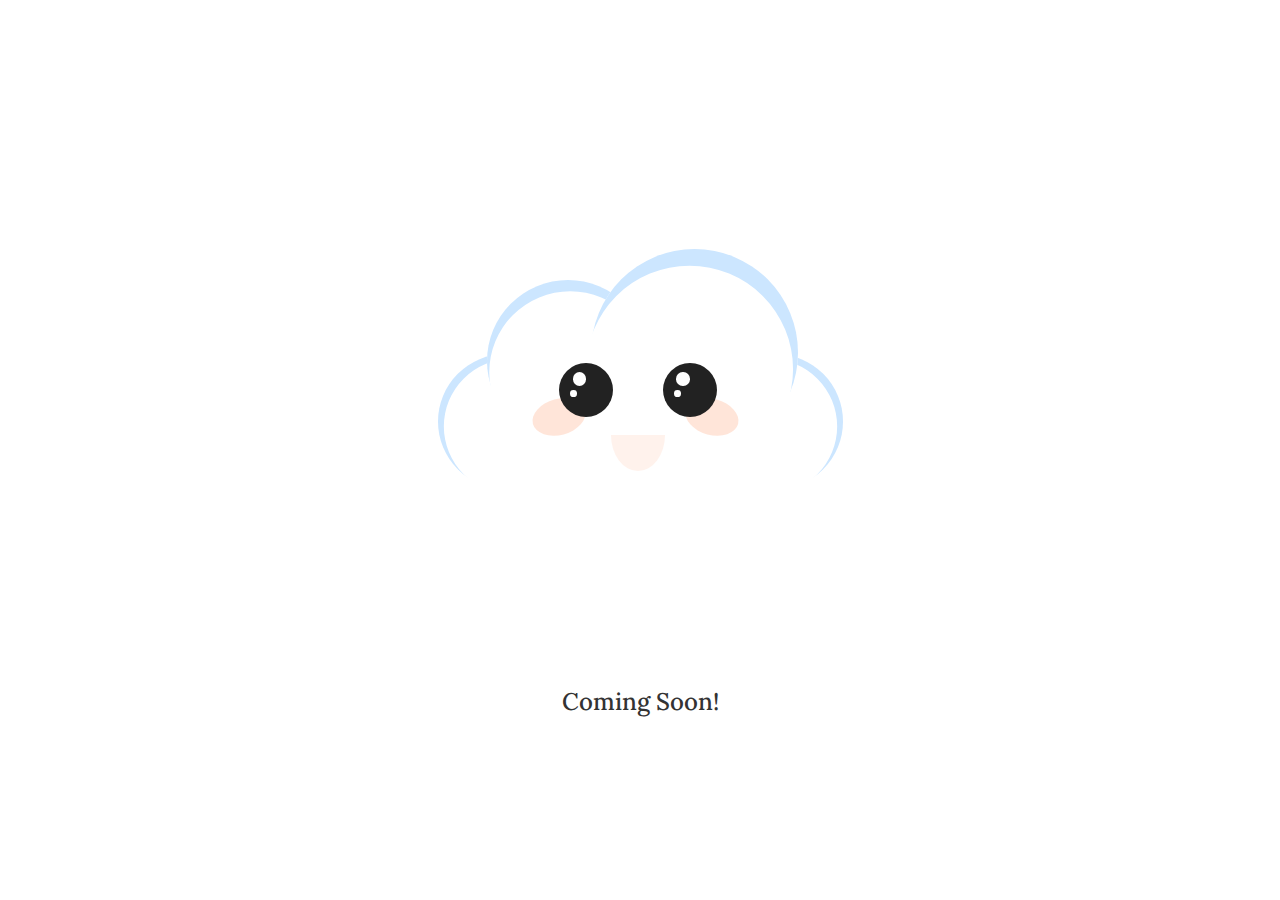
<file: about.html>
<!DOCTYPE html>
<html>
  <head>
    <meta charset="utf-8">
    <link href="cloud.css" rel="stylesheet" type="text/css" />
    <title>Four Hungry Asians Website</title>
    <meta charset="utf-8">
    <meta name="viewport" content="width=device-width, initial-scale=1">
    <link rel="stylesheet" href="https://maxcdn.bootstrapcdn.com/bootstrap/3.4.1/css/bootstrap.min.css">
    <script src="https://ajax.googleapis.com/ajax/libs/jquery/3.5.1/jquery.min.js"></script>
    <script src="https://maxcdn.bootstrapcdn.com/bootstrap/3.4.1/js/bootstrap.min.js"></script>
    <style>
    </style>

  <link href="https://fonts.googleapis.com/css2?family=Open+Sans&display=swap" rel="stylesheet">
<link href="https://fonts.googleapis.com/css2?family=Lora&display=swap" rel="stylesheet">
  </head>


<body>

<center><div class="container">
  <div class="cloud">
    <div class="cloud__center"></div>
    <div class="face">
      <div class="eyes">
        <div class="eye"></div>
        <div class="eye right"></div>
      </div>
      <div class="blush"></div>
      <div class="blush right"></div>
      <div class="smile"></div>
    </div>
  </div>
</div><center>

<center><h3 style="font-family: 'Lora', serif">Coming Soon!</h3><center>

</body>
</html>
</file>
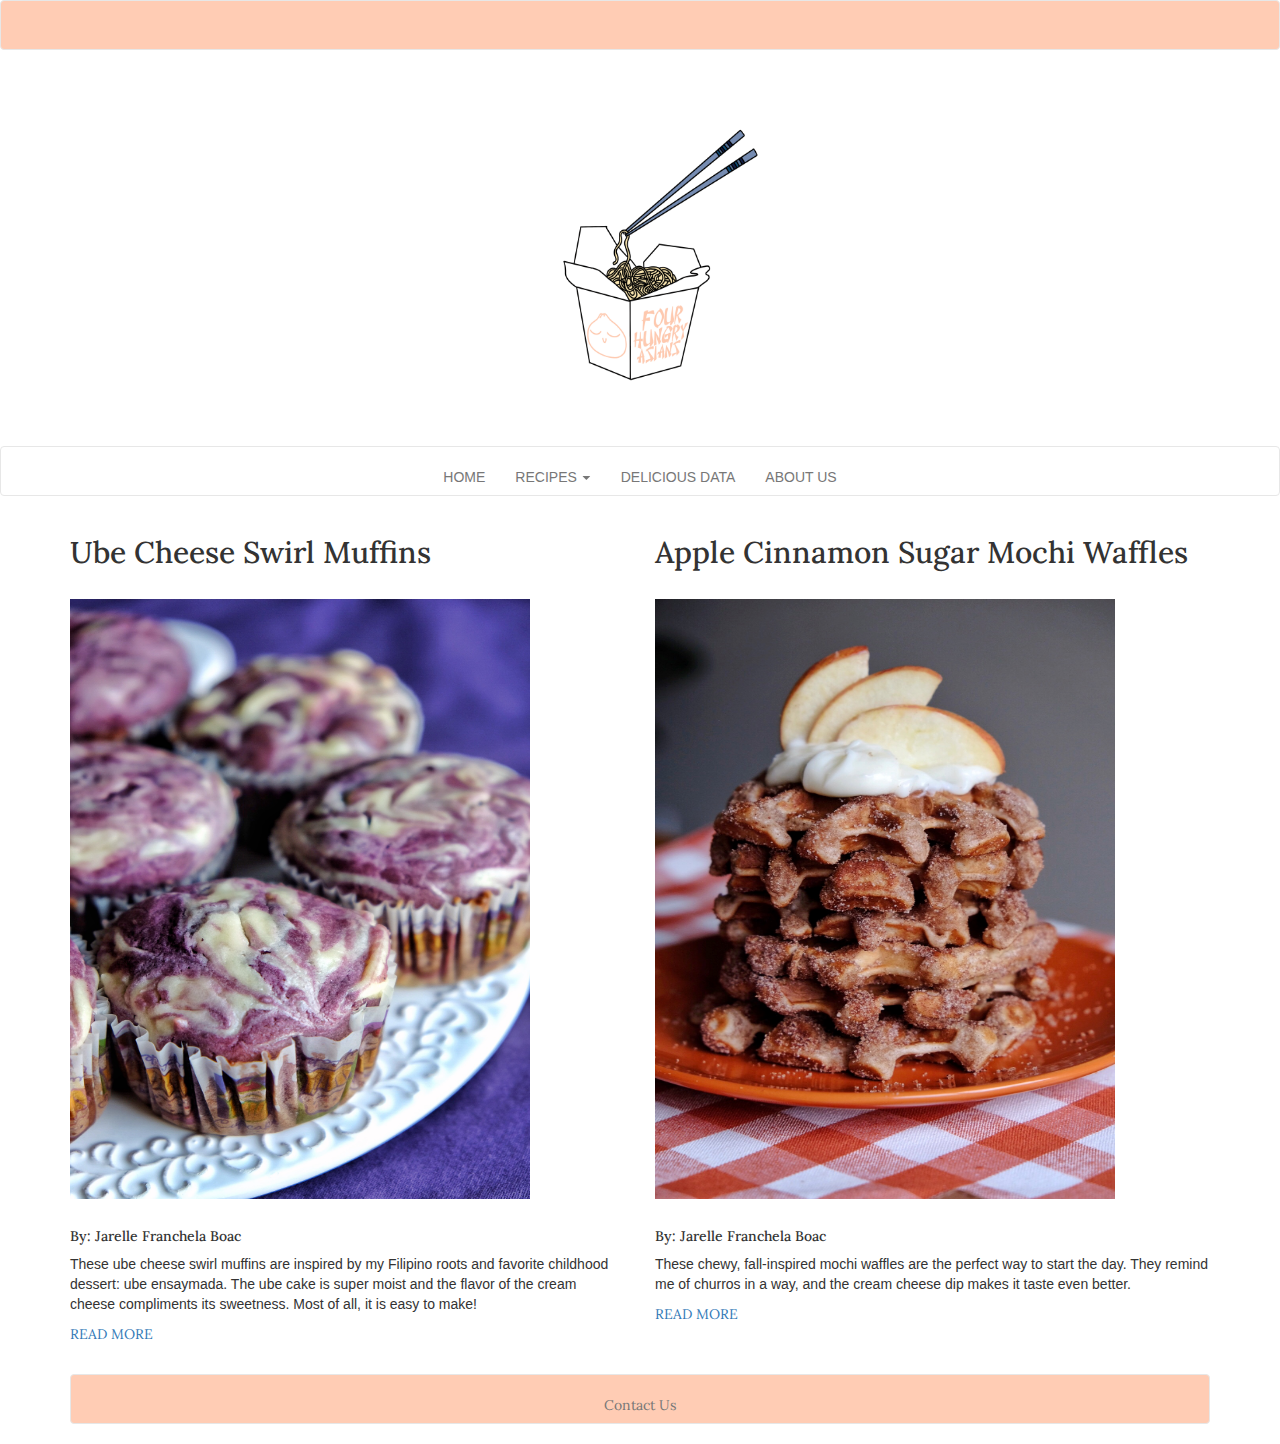
<file: asianfusion.html>
<!DOCTYPE html>
<html>
  <head>
    <meta charset="utf-8">
    <link href="style.css" rel="stylesheet" type="text/css" />
    <title>Four Hungry Asians Website</title>
    <meta charset="utf-8">
    <meta name="viewport" content="width=device-width, initial-scale=1">
    <link rel="stylesheet" href="https://maxcdn.bootstrapcdn.com/bootstrap/3.4.1/css/bootstrap.min.css">
    <script src="https://ajax.googleapis.com/ajax/libs/jquery/3.5.1/jquery.min.js"></script>
    <script src="https://maxcdn.bootstrapcdn.com/bootstrap/3.4.1/js/bootstrap.min.js"></script>
    <style>
    </style>

  <link href="https://fonts.googleapis.com/css2?family=Open+Sans&display=swap" rel="stylesheet">
<link href="https://fonts.googleapis.com/css2?family=Lora&display=swap" rel="stylesheet">

<nav class="navbar navbar-default py-1" style="background-color: #FFCCB4;">
  <div class="container-fluid" style="background-color: #FFCCB4">
  </div>
</nav>

  </head>
  <body>
<div class="jumbotron text-center" style="margin-bottom:0px">
  <img src="logopeach.png" width="280" height="280">
</div>

<nav class="navbar navbar-default" style="background-color:transparent !important;">
  <div class="container-fluid" style="background-color:transparent !important;">
    <div class="navbar-header" style="background-color:transparent !important;">
      <button type="button" class="navbar-toggle" data-toggle="collapse" data-target="#myNavbar">
        <span class="icon-bar"></span>
        <span class="icon-bar"></span>
        <span class="icon-bar"></span>                        
      </button>
    </div>
    <div class="collapse navbar-collapse d-flex justify-content-center" id="myNavbar">
      <ul class="nav navbar-nav abs-center-x">
        <li><a href="index.html">HOME</a></li>

      <li class="dropdown">
          <a class="dropdown-toggle" data-toggle="dropdown" href="#">RECIPES
          <span class="caret"></span></a>
          <ul class="dropdown-menu">
            <li><a href="asianfusion.html">ASIAN FUSION</a></li>
            <li><a href="fallflavors.html">FALL FLAVORS</a></li>
          </ul>
        </li>
        <li><a href="data.html">DELICIOUS DATA</a></li>
        <li><a href="about.html">ABOUT US</a></li>
        </li>

      </ul>
    </div>
  </div>
</nav>


<div class="container">
  <div class="row">
    <div class="col-sm-6">
      <h2 style="font-family: 'Lora', serif;">Ube Cheese Swirl Muffins</h2>
       <br>
      <img src="ubecover.jpeg" width="460" height="600">
      <br>
       <br>
        <h5 style="font-family: 'Lora', serif;">By: Jarelle Franchela Boac</h5>
      <p>These ube cheese swirl muffins are inspired by my Filipino roots and favorite childhood dessert: ube ensaymada. The ube cake is super moist and the flavor of the cream cheese compliments its sweetness. Most of all, it is easy to make! </p>
      <p><a href="uberecipe.html" style="font-family: 'Lora', serif;">READ MORE</a></p>
      <br>
    </div>
  <div class="col-sm-6">
      <h2 style="font-family: 'Lora', serif;">Apple Cinnamon Sugar Mochi Waffles</h2>
       <br>
      <img src="applemochi.jpeg" width="460" height="600">
      <br>
       <br>
        <h5 style="font-family: 'Lora', serif;">By: Jarelle Franchela Boac</h5>
      <p> These chewy, fall-inspired mochi waffles are the perfect way to start the day. They remind me of churros in a way, and the cream cheese dip makes it taste even better.</p>
      <p><a href="data.html" style="font-family: 'Lora', serif;">READ MORE</a></p>
      <br>
    </div>
  </div>

<nav class="navbar navbar-default" style="background-color: #FFCCB4;">
  <div class="container-fluid" style="background-color: #FFCCB4; font-family: 'Lora', serif;">
    <div class="navbar-header" style="background-color: #FFCCB4;">
      <button type="button" class="navbar-toggle" data-toggle="collapse" data-target="#myNavbar">
        <span class="icon-bar"></span>
        <span class="icon-bar"></span>
        <span class="icon-bar"></span>                        
      </button>
    </div>
    <div class="collapse navbar-collapse d-flex justify-content-center" id="myNavbar">
      <ul class="nav navbar-nav abs-center-x" >
        <li><a href="#">Contact Us</a></li>
      </ul>
    </div>
  </div>
</nav>




<!--<nav class="navbar navbar-default" style="background-color: #FFCCB4;">
  <div class="container-fluid" style="background-color: #FFCCB4; font-family: 'Lora', serif;">
    <div class="navbar-header" style="background-color: #FFCCB4;">
      <button type="button" class="navbar-toggle" data-toggle="collapse" data-target="#myNavbar">
        <span class="icon-bar"></span>
        <span class="icon-bar"></span>
        <span class="icon-bar"></span>                        
      </button>
    </div>
    <div class="collapse navbar-collapse d-flex justify-content-center" id="myNavbar">
      <ul class="nav navbar-nav abs-center-x" >
        <li><a href="#">Contact Us</a></li>
      </ul>
    </div>
  </div>
</nav>-->
  </body>
</html>
</file>
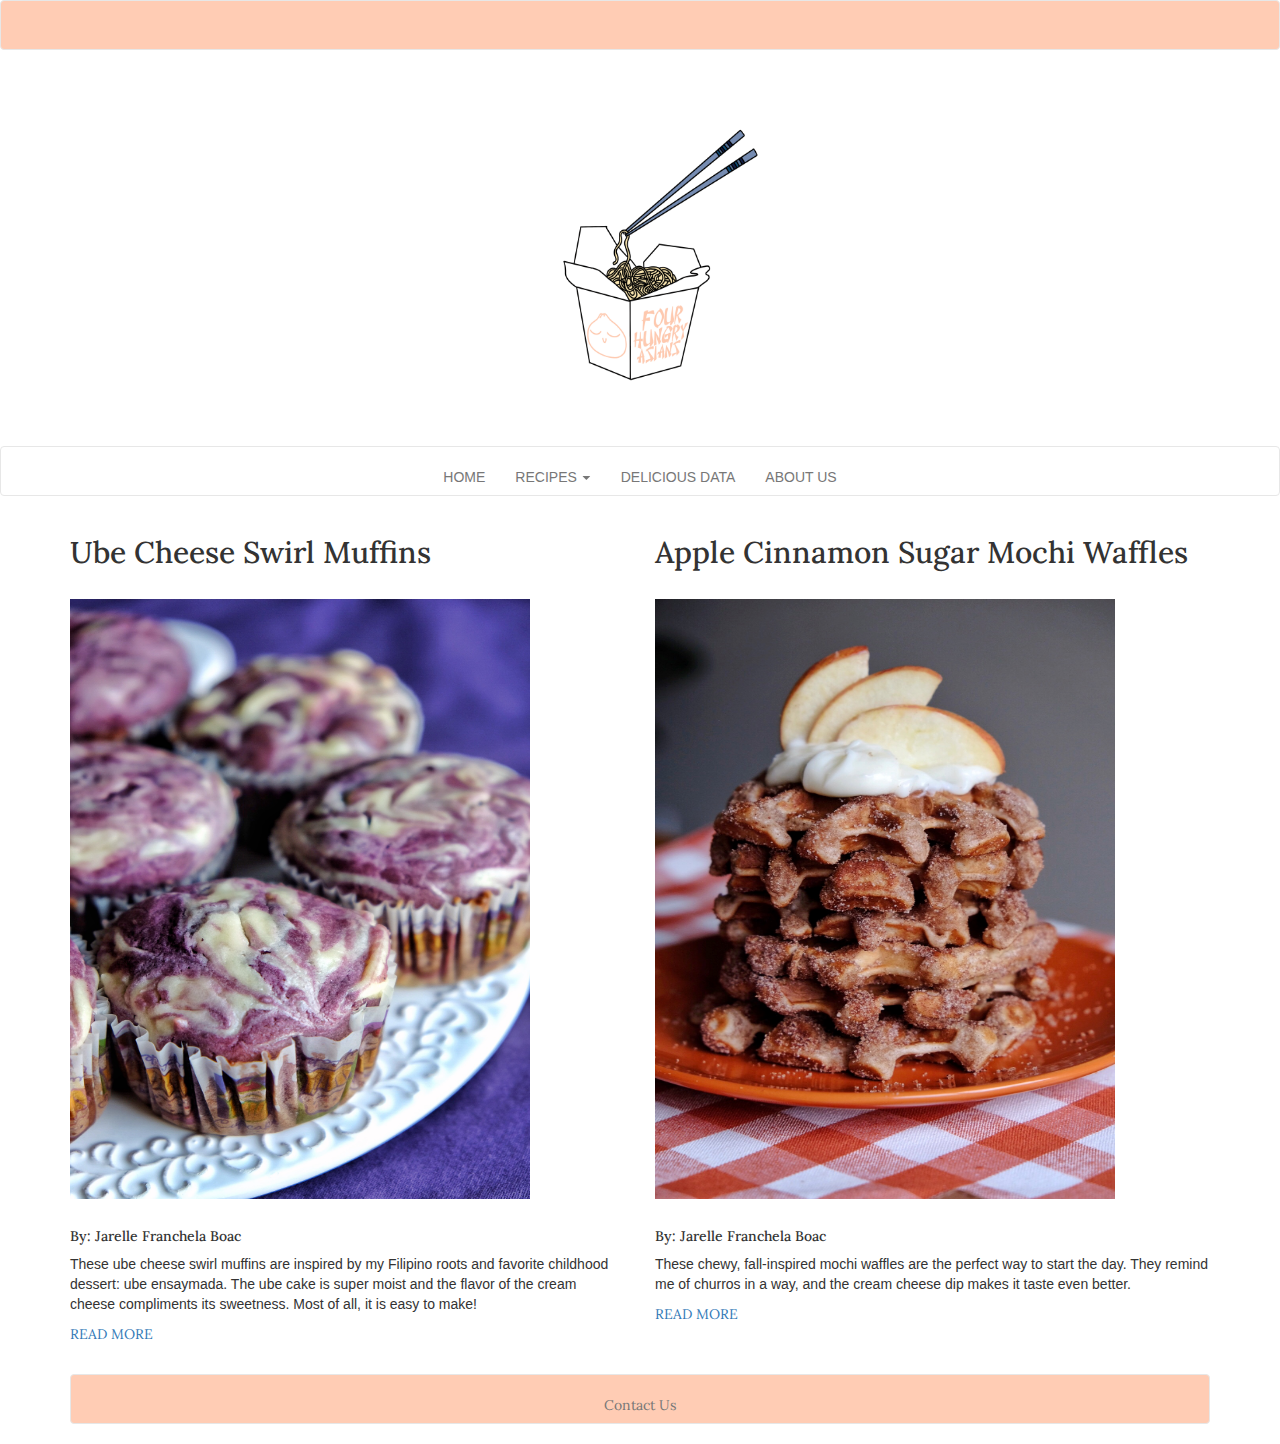
<file: fallflavors.html>
<!DOCTYPE html>
<html>
  <head>
    <meta charset="utf-8">
    <link href="style.css" rel="stylesheet" type="text/css" />
    <title>Four Hungry Asians Website</title>
    <meta charset="utf-8">
    <meta name="viewport" content="width=device-width, initial-scale=1">
    <link rel="stylesheet" href="https://maxcdn.bootstrapcdn.com/bootstrap/3.4.1/css/bootstrap.min.css">
    <script src="https://ajax.googleapis.com/ajax/libs/jquery/3.5.1/jquery.min.js"></script>
    <script src="https://maxcdn.bootstrapcdn.com/bootstrap/3.4.1/js/bootstrap.min.js"></script>
    <style>
    </style>

  <link href="https://fonts.googleapis.com/css2?family=Open+Sans&display=swap" rel="stylesheet">
<link href="https://fonts.googleapis.com/css2?family=Lora&display=swap" rel="stylesheet">

<nav class="navbar navbar-default py-1" style="background-color: #FFCCB4;">
  <div class="container-fluid" style="background-color: #FFCCB4">
  </div>
</nav>

  </head>
  <body>
<div class="jumbotron text-center" style="margin-bottom:0px">
  <img src="logopeach.png" width="280" height="280">
</div>

<nav class="navbar navbar-default" style="background-color:transparent !important;">
  <div class="container-fluid" style="background-color:transparent !important;">
    <div class="navbar-header" style="background-color:transparent !important;">
      <button type="button" class="navbar-toggle" data-toggle="collapse" data-target="#myNavbar">
        <span class="icon-bar"></span>
        <span class="icon-bar"></span>
        <span class="icon-bar"></span>                        
      </button>
    </div>
    <div class="collapse navbar-collapse d-flex justify-content-center" id="myNavbar">
      <ul class="nav navbar-nav abs-center-x">
        <li><a href="index.html">HOME</a></li>

      <li class="dropdown">
          <a class="dropdown-toggle" data-toggle="dropdown" href="#">RECIPES
          <span class="caret"></span></a>
          <ul class="dropdown-menu">
            <li><a href="asianfusion.html">ASIAN FUSION</a></li>
            <li><a href="fallflavors.html">FALL FLAVORS</a></li>
          </ul>
        </li>
        <li><a href="data.html">DELICIOUS DATA</a></li>
        <li><a href="about.html">ABOUT US</a></li>
        </li>

      </ul>
    </div>
  </div>
</nav>


<div class="container">
  <div class="row">
    <div class="col-sm-6">
      <h2 style="font-family: 'Lora', serif;">Ube Cheese Swirl Muffins</h2>
       <br>
      <img src="ubecover.jpeg" width="460" height="600">
      <br>
       <br>
        <h5 style="font-family: 'Lora', serif;">By: Jarelle Franchela Boac</h5>
      <p>These ube cheese swirl muffins are inspired by my Filipino roots and favorite childhood dessert: ube ensaymada. The ube cake is super moist and the flavor of the cream cheese compliments its sweetness. Most of all, it is easy to make! </p>
      <p><a href="index.html" style="font-family: 'Lora', serif;">READ MORE</a></p>
      <br>
    </div>
  <div class="col-sm-6">
      <h2 style="font-family: 'Lora', serif;">Apple Cinnamon Sugar Mochi Waffles</h2>
       <br>
      <img src="applemochi.jpeg" width="460" height="600">
      <br>
       <br>
        <h5 style="font-family: 'Lora', serif;">By: Jarelle Franchela Boac</h5>
      <p> These chewy, fall-inspired mochi waffles are the perfect way to start the day. They remind me of churros in a way, and the cream cheese dip makes it taste even better.</p>
      <p><a href="index.html" style="font-family: 'Lora', serif;">READ MORE</a></p>
      <br>
    </div>
  </div>

<nav class="navbar navbar-default" style="background-color: #FFCCB4;">
  <div class="container-fluid" style="background-color: #FFCCB4; font-family: 'Lora', serif;">
    <div class="navbar-header" style="background-color: #FFCCB4;">
      <button type="button" class="navbar-toggle" data-toggle="collapse" data-target="#myNavbar">
        <span class="icon-bar"></span>
        <span class="icon-bar"></span>
        <span class="icon-bar"></span>                        
      </button>
    </div>
    <div class="collapse navbar-collapse d-flex justify-content-center" id="myNavbar">
      <ul class="nav navbar-nav abs-center-x" >
        <li><a href="#">Contact Us</a></li>
      </ul>
    </div>
  </div>
</nav>
</body>
</html>
</file>
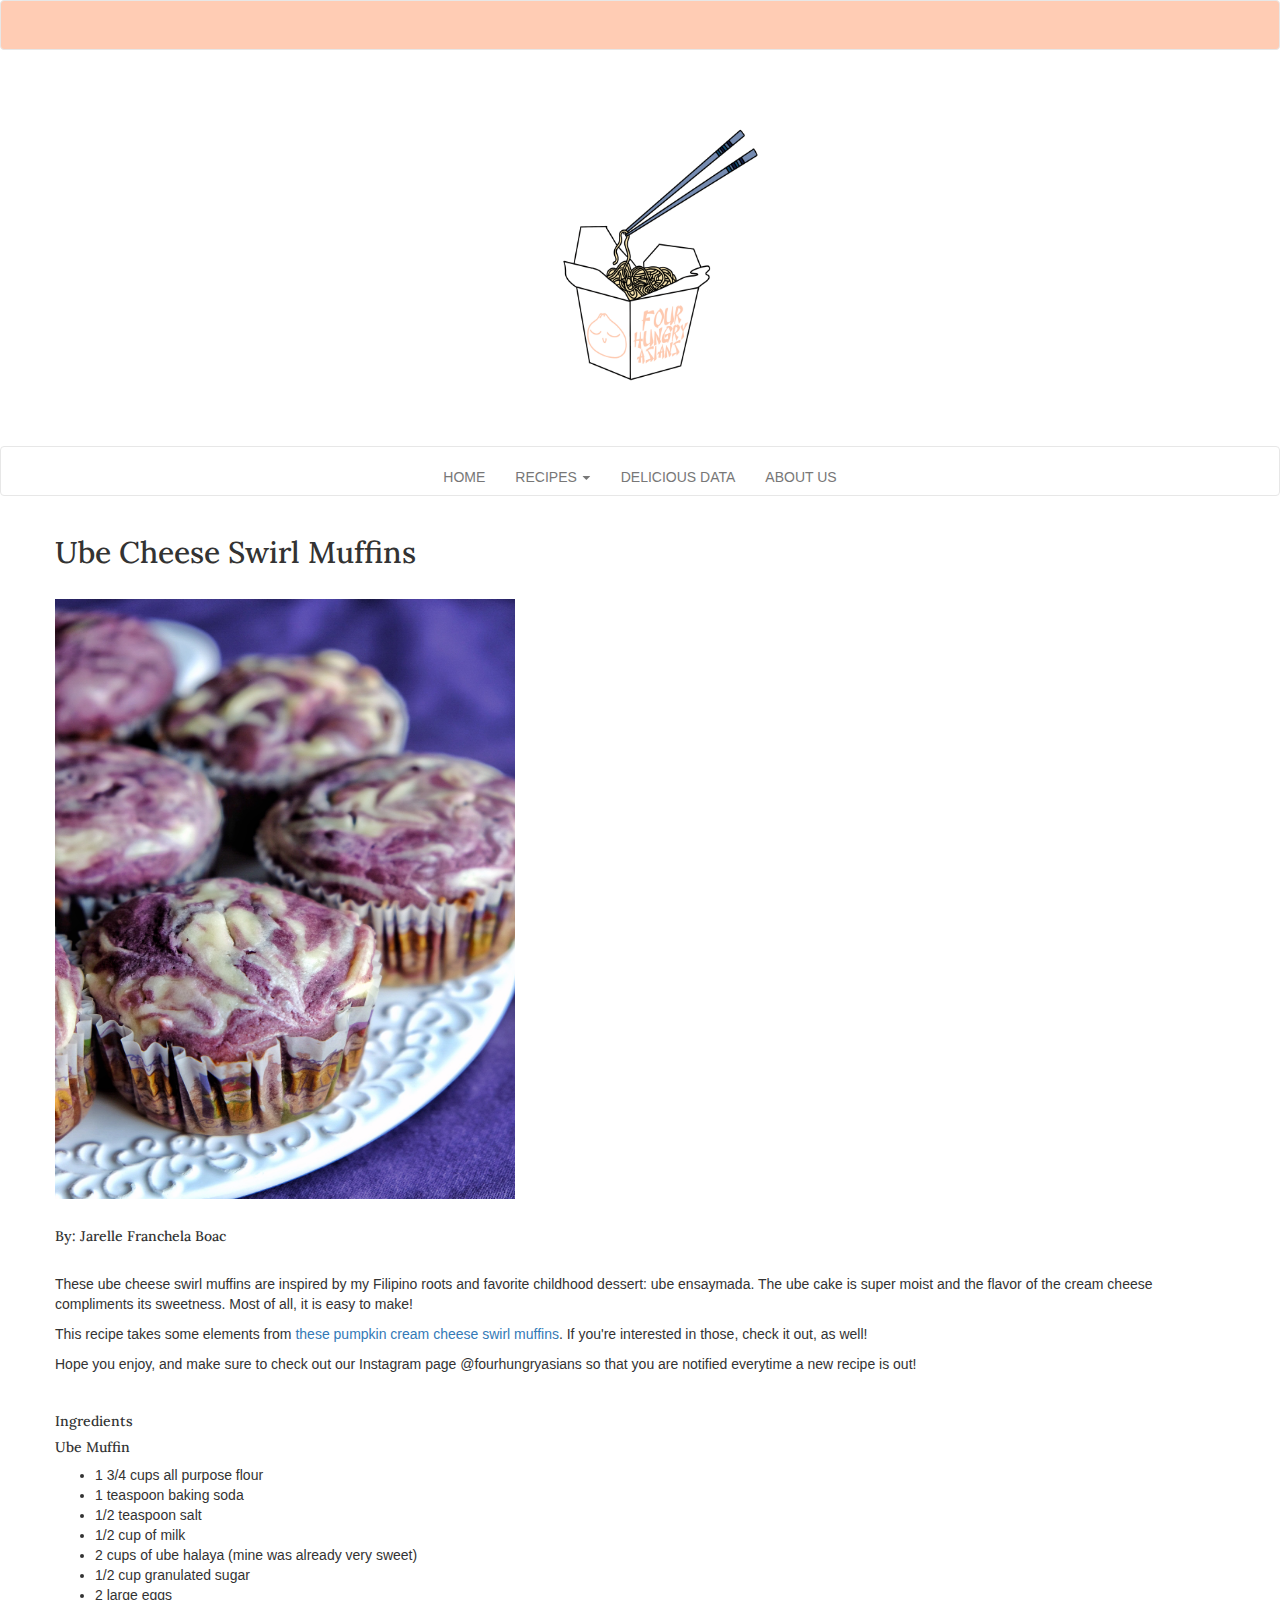
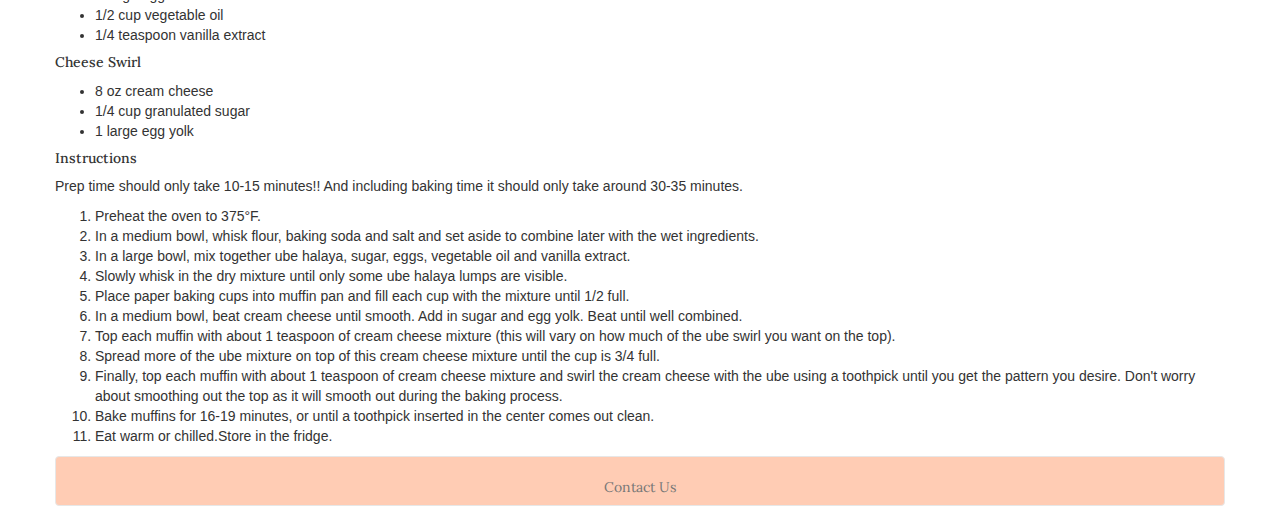
<file: uberecipe.html>
<!DOCTYPE html>
<html>
  <head>
    <meta charset="utf-8">
    <link href="style.css" rel="stylesheet" type="text/css" />
    <title>Four Hungry Asians Website</title>
    <meta charset="utf-8">
    <meta name="viewport" content="width=device-width, initial-scale=1">
    <link rel="stylesheet" href="https://maxcdn.bootstrapcdn.com/bootstrap/3.4.1/css/bootstrap.min.css">
    <script src="https://ajax.googleapis.com/ajax/libs/jquery/3.5.1/jquery.min.js"></script>
    <script src="https://maxcdn.bootstrapcdn.com/bootstrap/3.4.1/js/bootstrap.min.js"></script>
    <style>
    </style>

  <link href="https://fonts.googleapis.com/css2?family=Open+Sans&display=swap" rel="stylesheet">
<link href="https://fonts.googleapis.com/css2?family=Lora&display=swap" rel="stylesheet">

<nav class="navbar navbar-default py-1" style="background-color: #FFCCB4;">
  <div class="container-fluid" style="background-color: #FFCCB4">
  </div>
</nav>

  </head>
  <body>
<div class="jumbotron text-center" style="margin-bottom:0px">
  <img src="logopeach.png" width="280" height="280">
</div>

<nav class="navbar navbar-default" style="background-color:transparent !important;">
  <div class="container-fluid" style="background-color:transparent !important;">
    <div class="navbar-header" style="background-color:transparent !important;">
      <button type="button" class="navbar-toggle" data-toggle="collapse" data-target="#myNavbar">
        <span class="icon-bar"></span>
        <span class="icon-bar"></span>
        <span class="icon-bar"></span>                        
      </button>
    </div>
    <div class="collapse navbar-collapse d-flex justify-content-center" id="myNavbar">
      <ul class="nav navbar-nav abs-center-x">
        <li><a href="index.html">HOME</a></li>

      <li class="dropdown">
          <a class="dropdown-toggle" data-toggle="dropdown" href="#">RECIPES
          <span class="caret"></span></a>
          <ul class="dropdown-menu">
            <li><a href="asianfusion.html">ASIAN FUSION</a></li>
            <li><a href="fallflavors.html">FALL FLAVORS</a></li>
          </ul>
        </li>
        <li><a href="data.html">DELICIOUS DATA</a></li>
        <li><a href="about.html">ABOUT US</a></li>
        </li>

      </ul>
    </div>
  </div>
</nav>


<div class="container">
  <div class="row">
    <div class="col">
      <h2 style="font-family: 'Lora', serif;">Ube Cheese Swirl Muffins</h2>
       <br>
      <img src="ubecover.jpeg" width="460" height="600">
      <br>
       <br>
        <h5 style="font-family: 'Lora', serif;">By: Jarelle Franchela Boac</h5>
      <br>
      <p>These ube cheese swirl muffins are inspired by my Filipino roots and favorite childhood dessert: ube ensaymada. The ube cake is super moist and the flavor of the cream cheese compliments its sweetness. Most of all, it is easy to make! </p>
      <p>This recipe takes some elements from <a href="https://thenovicechefblog.com/pumpkin-cream-cheese-swirl-muffins/">these pumpkin cream cheese swirl muffins</a>. If you're interested in those, check it out, as well!</p>
      <p>Hope you enjoy, and make sure to check out our Instagram page @fourhungryasians so that you are notified everytime a new recipe is out!</p>
      <br>
      <h5 style="font-family: 'Lora', serif;">Ingredients</h5>
      <h5 style="font-family: 'Lora', serif;">Ube Muffin</h5>
<ul><li>1 3/4 cups all purpose flour</li>
<li>1 teaspoon baking soda</li>
<li>1/2 teaspoon salt</li>
<li>1/2 cup of milk</li>
<li>2 cups of ube halaya (mine was already very sweet)</li>
<li>1/2 cup granulated sugar</li>
<li>2 large eggs</li>
<li>1/2 cup vegetable oil</li>
<li>1/4 teaspoon vanilla extract</li></ul>
      <h5 style="font-family: 'Lora', serif;">Cheese Swirl</h5>
<ul><li>8 oz cream cheese</li>
<li>1/4 cup granulated sugar</li>
<li>1 large egg yolk</li></ul>
      <h5 style="font-family: 'Lora', serif;">Instructions</h5>
<p>Prep time should only take 10-15 minutes!! And including baking time it should only take around 30-35 minutes.</p>
<ol>
<li>Preheat the oven to 375°F.</li>
<li>In a medium bowl, whisk flour, baking soda and salt and set aside to combine later with the wet ingredients. 
<li>In a large bowl, mix together ube halaya, sugar, eggs, vegetable oil and vanilla extract.</li>
<li>Slowly whisk in the dry mixture until only some ube halaya lumps are visible. </li>
<li>Place paper baking cups into muffin pan and fill each cup with the mixture until 1/2 full.</li>
<li>In a medium bowl, beat cream cheese until smooth. Add in sugar and egg yolk. Beat until well combined.</li>
<li>Top each muffin with about 1 teaspoon of cream cheese mixture (this will vary on how much of the ube swirl you want on the top).</li>
<li>Spread more of the ube mixture on top of this cream cheese mixture until the cup is 3/4 full. </li>
<li>Finally, top each muffin with about 1 teaspoon of cream cheese mixture and swirl the cream cheese with the ube using a toothpick until you get the pattern you desire. Don't worry about smoothing out the top as it will smooth out during the baking process.</li>
<li>Bake muffins for 16-19 minutes, or until a toothpick inserted in the center comes out clean.</li>
<li>Eat warm or chilled.Store in the fridge.</li><ol>
    </div>

<nav class="navbar navbar-default" style="background-color: #FFCCB4;">
  <div class="container-fluid" style="background-color: #FFCCB4; font-family: 'Lora', serif;">
    <div class="navbar-header" style="background-color: #FFCCB4;">
      <button type="button" class="navbar-toggle" data-toggle="collapse" data-target="#myNavbar">
        <span class="icon-bar"></span>
        <span class="icon-bar"></span>
        <span class="icon-bar"></span>                        
      </button>
    </div>
    <div class="collapse navbar-collapse d-flex justify-content-center" id="myNavbar">
      <ul class="nav navbar-nav abs-center-x" >
        <li><a href="#">Contact Us</a></li>
      </ul>
    </div>
  </div>
</nav>

  </body>
</html>
</file>
<file: cloud.css>
* {
    -webkit-box-sizing: border-box;
    -ms-box-sizing: border-box;
    box-sizing: border-box;
}

*::before,
*::after {
    -webkit-box-sizing: border-box;
    -ms-box-sizing: border-box;
    box-sizing: border-box;
}

body {
    background: #32333B;;
    overflow: hidden;
}

body {
    display: -webkit-box;
    display: -ms-flexbox;
    display: flex;
    -webkit-box-pack: center;
    -ms-flex-pack: center;
    justify-content: center;
    -webkit-box-align: center;
    -ms-flex-align: center;
    align-items: center;
    height: 100vh;
}

.container {
    display: -webkit-box;
    display: -ms-flexbox;
    display: flex;
    -webkit-box-pack: center;
    -ms-flex-pack: center;
    justify-content: center;
    -webkit-box-align: center;
    -ms-flex-align: center;
    align-items: center;
    width: 55vmin;
    height: 55vmin;
}

.cloud {
    position: absolute;
    background: #fff;
    width: 30vmin;
    height: 15vmin;
}

.cloud::before {
    position: absolute;
    background: #fff;
    content: '';
    width: 15vmin;
    height: 15vmin;
    left: -7.5vmin;
    border-radius: 50%;
    -webkit-box-shadow: inset .65vmin .55vmin #cce6ff;
    box-shadow: inset .65vmin .55vmin #cce6ff;
}

.cloud::after {
    position: absolute;
    background: #fff;
    content: '';
    width: 15vmin;
    height: 15vmin;
    right: -7.5vmin;
    border-radius: 50%;
    -webkit-box-shadow: inset -.65vmin .55vmin #cce6ff;
    box-shadow: inset -.65vmin .55vmin #cce6ff;
}

.cloud__center {
    position: absolute;
    background: #fff;
    width: 18vmin;
    height: 18vmin;
    left: -2vmin;
    bottom: 5.25vmin;
    border-radius: 50%;
    -webkit-box-shadow: inset .25vmin 1.25vmin #cce6ff;
    box-shadow: inset .25vmin 1.25vmin #cce6ff;
    z-index: 1;
}

.cloud__center::after {
    position: absolute;
    background: #fff;
    content: '';
    width: 23vmin;
    height: 23vmin;
    left: 11.5vmin;
    bottom: -1.5vmin;
    border-radius: 50%;
    -webkit-box-shadow: inset -.55vmin 1.85vmin #cce6ff;
    box-shadow: inset -.55vmin 1.85vmin #cce6ff;
}

.face {
    position: absolute;
}

.eyes {
    position: absolute;
    top: 1vmin;
    left: 6vmin;
    z-index: 2;
}

.eye {
    position: absolute;
    background: #222;
    width: 6vmin;
    height: 6vmin;
    border-radius: 50%;
}

.eye::before,
.eye::after {
    position: absolute;
    content: '';
}

.eye::before {
    background: #fff;
    top: 1vmin;
    left: 1.55vmin;
    width: 1.5vmin;
    height: 1.5vmin;
    border-radius: 50%;
}

.eye::after {
    background: #fff;
    top: 3vmin;
    left: 1.25vmin;
    width: .75vmin;
    height: .75vmin;
    border-radius: 50%;
}

.eye.right {
    left: 11.5vmin;
}

.blush {
    position: absolute;
    background: #FFCCB4;
    top: 5vmin;
    left: 3vmin;
    width: 6vmin;
    height: 4vmin;
    border-radius: 50%;
    -webkit-transform: rotate(-15deg);
    transform: rotate(-15deg);
    opacity: 0.5;
    z-index: 1;
}

.blush.right {
    left: 20vmin;
    -webkit-transform: rotate(15deg);
    transform: rotate(15deg);
}

.smile {
    position: absolute;
    background: #FFCCB4;
    top: 9vmin;
    left: 11.75vmin;
    width: 6vmin;
    height: 4vmin;
    border-radius: 50% / 0 0 100% 100%;
    opacity: 0.25;
    z-index: 1;
}
</file>
<file: style.css>
.carousel-inner > .item > img,
    .carousel-inner > .item > a > img {
    width: 70%;
    margin: auto;
    }
    
    .fakeimg {
      height: 200px;
      background: #FFCCB4;
    }

    .jumbotron{
      background-color:transparent !important;
    }

    .navbar{
      /*background-color:transparent !important;*/
      background-color: #FFCCB4;
      text-align:center;

    }

@media (min-width: 567px) {
    .abs-center-x {
        position: absolute;
        top: 5px;
        left: 50%;
        transform: translateX(-50%);
    }
}

    .aboutus{

    }

    a.middle{
    position: relative;
    }

    a.middle:before {
    content: "";
    position: absolute;
    width: 100%;
    height: 2px;
    bottom: 0;
    left: 0;
    background-color: #FFF;
    visibility: hidden;
    transform: scaleX(0);
    transition: all 0.3s ease-in-out;
    } 

    a.middle:hover:before {
      visibility: visible;
      transform: scaleX(1);
    }


.nav-link {
  font-weight: bold;
  font-size: 14px;
  text-transform: uppercase;
  text-decoration: none;
  padding: 20px 0px;
  margin: 0px 20px;
  display: inline-block;
  position: relative;
  opacity: 0.75;
}


.nav-link::before {
  content: "";
  position: absolute;
  width: 100%;
  height: 2px;
  bottom: 0;
  left: 0;
  background-color: #FFF;
  visibility: hidden;
  transform: scaleX(0);
  transition: all 0.3s ease-in-out;
}


.nav-link-ltr:hover::before {
  visibility: visible;
  transform: scaleX(1);}
</file>
